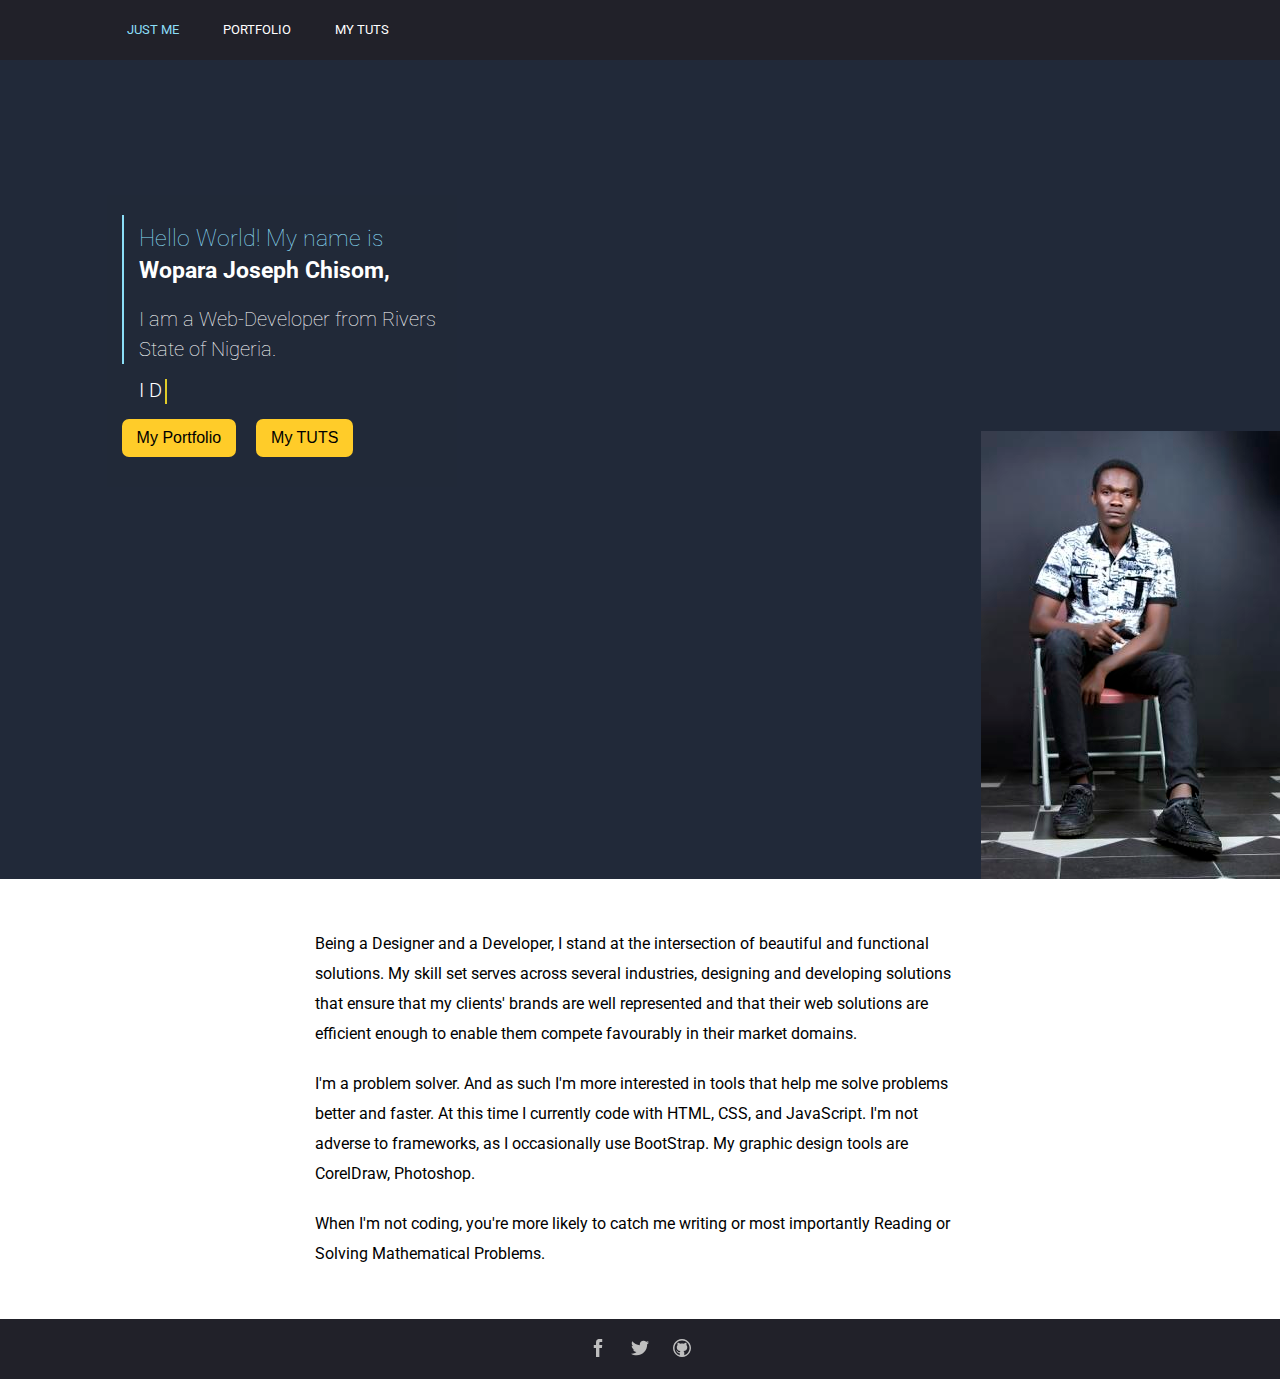
<file: learnmore/index.html>
<!DOCTYPE html>
<html lang="en">
    
<!-- Mirrored from brownsamson.com/ by HTTrack Website Copier/3.x [XR&CO'2014], Wed, 09 Jan 2019 14:50:08 GMT -->
<!-- Added by HTTrack --><meta http-equiv="content-type" content="text/html;charset=UTF-8" /><!-- /Added by HTTrack -->
<head>
        <meta charset="UTF-8">
        <meta name="viewport" content="width=device-width, initial-scale=1.0">
        <meta http-equiv="X-UA-Compatible" content="ie=edge">
        <title>Meet Wopara Joseph Chisom</title>
        <link rel="icon" href="favicon.ico">
        <link rel="stylesheet" href="css/style.css">
        <link rel="stylesheet" href="css/normalize.css">
        <link href="https://fonts.googleapis.com/css?family=Rubik|Quicksand" rel="stylesheet">
    </head>
    <body>
        <header>
            <div class="container header darkest">
                <nav class="fullwidth">
                    <div id="toggle-container" class="desktop">
                        <img src="svg/cansel.svg" alt="cancel" class="mobile" id="cancel">
                        <ul>
                            <li><a href="index.html" class="active">JUST ME</a></li>
                            <li><a href="#">PORTFOLIO</a></li>
                            <li><a href="#">MY TUTS</a></li>
                        </ul>
                    </div>
                    <img src="svg/toggle.svg" alt="Brown Samson logo" class="float-right mobile" id="toggler">
                </nav>
            </div>
        </header>
        <div class="banner darker fullwidth container">
            <div class="banner-item-container">
                <div class="banner-item">
                    <h3 class="light hello">Hello World! My name is </h3>
                    <h3>Wopara Joseph Chisom,</h3>
                    <p id = "intro">I am a Web-Developer from Rivers State of Nigeria.</p>
<!--                    <h4>I </h4>-->
                    
                    <div id="dropping-texts">
                    </div>  
                </div>
                <a href="#"><button class="button">My Portfolio</button></a>
                <a href="#"><button class="button">My TUTS</button></a>
            </div>
           
        </div>
        <div class="container body">
            <div id="aboutme">
                <p>Being a Designer and a Developer, I stand at the intersection of beautiful and functional solutions. My skill set serves across several industries, designing and developing solutions that ensure that my clients' brands are well represented and that their web solutions are efficient enough to enable them compete favourably in their market domains.</p>

                <p>I'm a problem solver. And as such I'm more interested in tools that help me solve problems better and faster. At this time I currently code with  HTML, CSS, and JavaScript. I'm not adverse to frameworks, as I occasionally use BootStrap. My graphic design tools are CorelDraw, Photoshop. </p>


                <p>When I'm not coding, you're more likely to catch me writing or most importantly Reading or Solving Mathematical Problems.</p>
            </div>
            
        </div>

        <footer class="container darkest footer">
            <div class="socials-container">
                <a href="https://www.facebook.com/" target="_blank" class="socials">
                    <img src="svg/facebook-logo.svg" alt="Facebook logo">
                </a>
                
                <a href="https://www.twitter.com/" target="_blank" class="socials">
                    <img src="svg/twitter-logo.svg" alt="Twitter logo">
                </a>
                
                <a href="https://www.github.com/josephsalvi" target="_blank" class="socials">
                    <img src="svg/github-logo.svg" alt="Github logo">
                </a>
            </div>
        </footer>

    </body>
    <script src="JavaScript/script.js"></script>
</html>
</file>
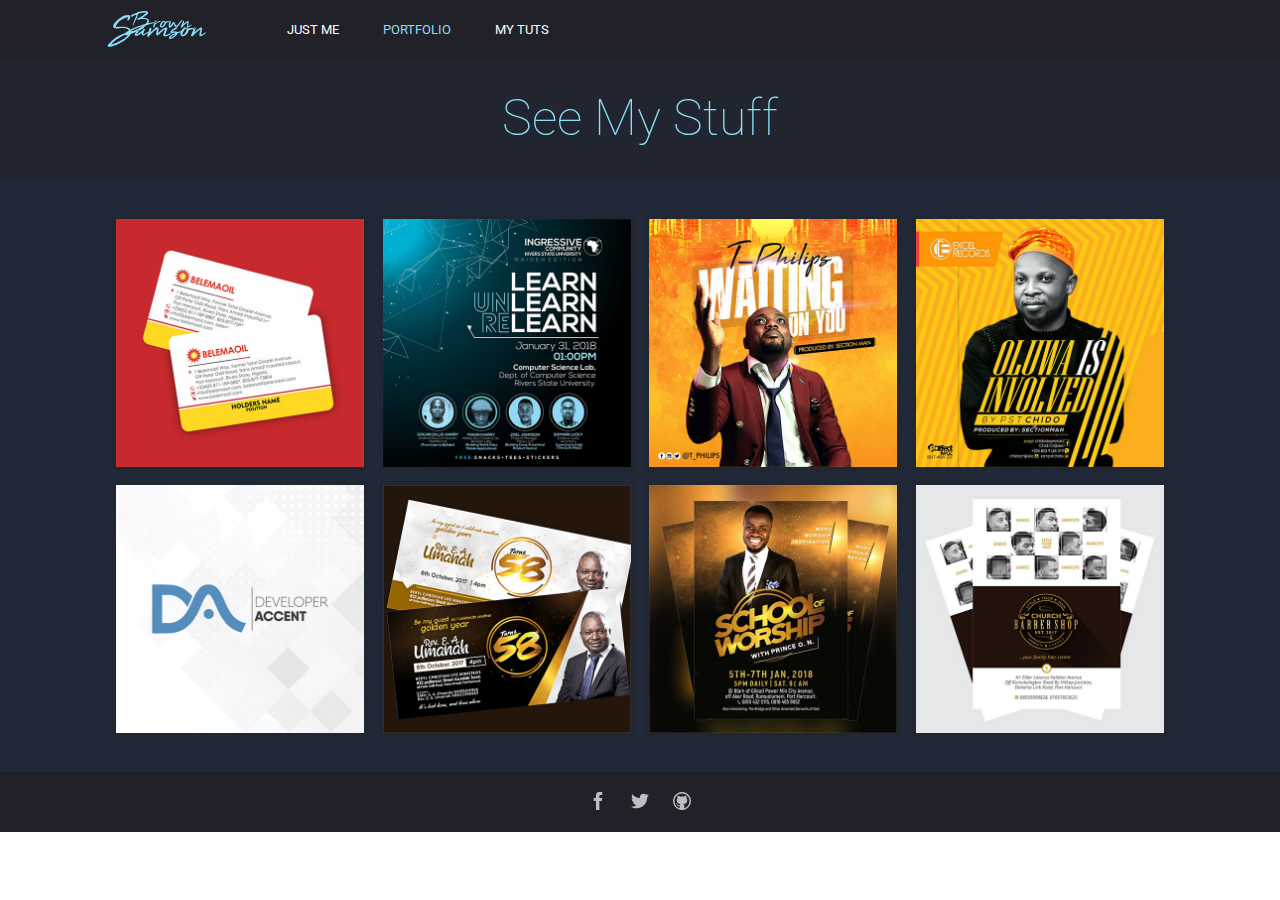
<file: learnmore/portfolio.html>
<!DOCTYPE html>
<html lang="en">
    
<!-- Mirrored from brownsamson.com/portfolio by HTTrack Website Copier/3.x [XR&CO'2014], Wed, 09 Jan 2019 14:50:15 GMT -->
<!-- Added by HTTrack --><meta http-equiv="content-type" content="text/html;charset=UTF-8" /><!-- /Added by HTTrack -->
<head>
        <meta charset="UTF-8">
        <meta name="viewport" content="width=device-width, initial-scale=1.0">
        <meta http-equiv="X-UA-Compatible" content="ie=edge">
        <title>Portfolio | Brown Samson Dappa</title>
        <link rel="icon" href="favicon.ico">
        <link rel="stylesheet" href="css/style.css">
        <link rel="stylesheet" href="css/normalize.css">
        <link href="https://fonts.googleapis.com/css?family=Rubik|Quicksand" rel="stylesheet">
    </head>
    <body>
        <header>
            <div class="container header darkest">
                <nav class="fullwidth">
                    <div class="logo-container">
                        <a href="index.html">
                            <img src="svg/logo.svg" alt="Brown Samson logo">
                        </a>
                    </div>
                    <div id="toggle-container" class="desktop">
                        <img src="svg/cansel.svg" alt="cancel" class="mobile" id="cancel">
                        <ul>
                            <li><a href="index.html" >JUST ME</a></li>
                            <li><a href="portfolio.html" class="active">PORTFOLIO</a></li>
                            <li><a href="tuts.html">MY TUTS</a></li>
                        </ul>
                    </div>
                    <img src="svg/toggle.svg" alt="Brown Samson logo" class="float-right mobile" id="toggler">
                </nav>
            </div>
        </header>
        <div class="title darkest fullwidth container">
            <h2> See My Stuff </h2>
        </div>
        <div class="container body darker">
            <div class="card-container">
                <div class="card-image-container">
                    <img src="Images/portfolio/brownsamson.com%20(4).jpg" alt="Portfolio Image" class="portfolio-image">
                </div>
                <div class="clone"></div>
                <div class="full-detail hide">
                    <h3>Belema Oil Business Card</h3>
                </div>
                
            </div>
            
            <div class="card-container">
                <div class="card-image-container">
                    <img src="Images/portfolio/brownsamson.com%20(7).jpg" alt="Portfolio Image" class="portfolio-image">
                </div>
                <div class="clone"></div>
                <div class="full-detail hide">
                    <h3>Learn, Unlearn, Relearn</h3>
                </div>
            </div>
            
            <div class="card-container">
                <div class="card-image-container">
                    <img src="Images/portfolio/brownsamson.com%20(1).jpg" alt="Portfolio Image" class="portfolio-image">
                </div>
                <div class="clone"></div>
                <div class="full-detail hide">
                    <h3>Album Art</h3>
                </div>
            </div>
            
            <div class="card-container">
                <div class="card-image-container">
                    <img src="Images/portfolio/brownsamson.com%20(8).jpg" alt="Portfolio Image" class="portfolio-image">
                </div>
                <div class="clone"></div>
                <div class="full-detail hide">
                    <h3>Album Art</h3>
                </div>
            </div>
            
            <div class="card-container">
                <div class="card-image-container">
                    <img src="Images/portfolio/brownsamson.com%20(5).jpg" alt="Portfolio Image" class="portfolio-image">
                </div>
                <div class="clone"></div>
                <div class="full-detail hide">
                    <h3>Developer Accent Logo</h3>
                </div>
            </div>
            
            <div class="card-container">
                <div class="card-image-container">
                    <img src="Images/portfolio/brownsamson.com%20(2).jpg" alt="Portfolio Image" class="portfolio-image">
                </div>
                <div class="clone"></div>
                <div class="full-detail hide">
                    <h3>58Years Invitation Card</h3>
                </div>
            </div>
            
            <div class="card-container">
                <div class="card-image-container">
                    <img src="Images/portfolio/brownsamson.com%20(6).jpg" alt="Portfolio Image" class="portfolio-image">
                </div>
                <div class="clone"></div>
                <div class="full-detail hide">
                    <h3>School of Worship</h3>
                </div>
            </div>
            
            <div class="card-container">
                <div class="card-image-container">
                    <img src="Images/portfolio/brownsamson.com%20(3).jpg" alt="Portfolio Image" class="portfolio-image">
                </div>
                <div class="clone"></div>
                <div class="full-detail hide">
                    <h3>Barber Shop Flier</h3>
                </div>
            </div>

            <img src="svg/cansel.svg" alt="cancel" id="closeimage">
            
        </div>
        <footer class="container darkest footer">
            <div class="socials-container">
                <a href="https://www.facebook.com/" target="_blank" class="socials">
                    <img src="svg/facebook-logo.svg" alt="Facebook logo">
                </a>
                
                <a href="https://www.twitter.com/" target="_blank" class="socials">
                    <img src="svg/twitter-logo.svg" alt="Twitter logo">
                </a>
                
                <a href="https://www.github.com/codmax" target="_blank" class="socials">
                    <img src="svg/github-logo.svg" alt="Github logo">
                </a>
            </div>
        </footer>

    </body>
    <script src="JavaScript/script.js"></script>
</html>
</file>
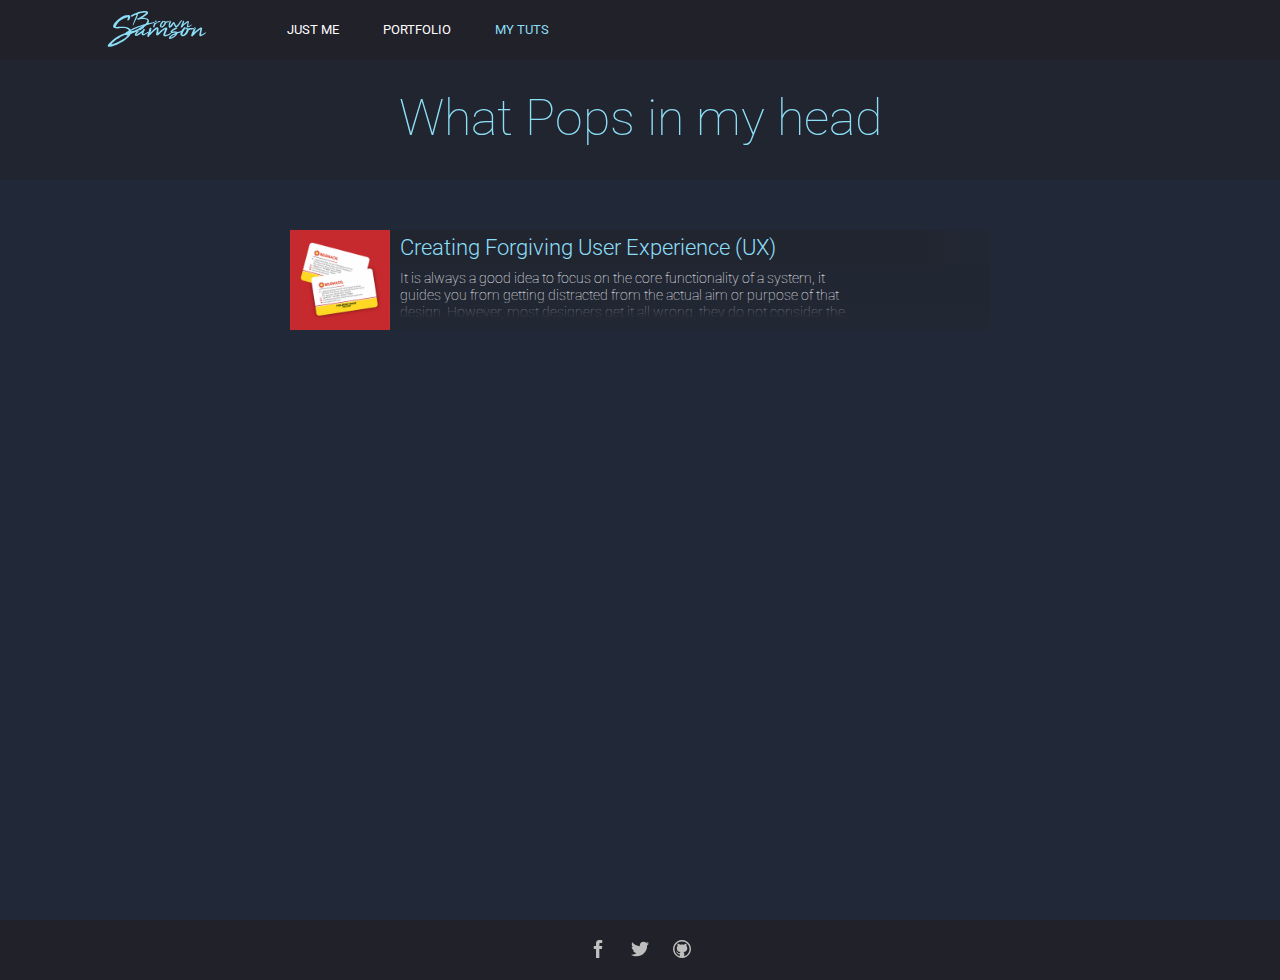
<file: learnmore/tuts.html>
<!DOCTYPE html>
<html lang="en">
    
<!-- Mirrored from brownsamson.com/tuts by HTTrack Website Copier/3.x [XR&CO'2014], Wed, 09 Jan 2019 14:50:22 GMT -->
<!-- Added by HTTrack --><meta http-equiv="content-type" content="text/html;charset=UTF-8" /><!-- /Added by HTTrack -->
<head>
        <meta charset="UTF-8">
        <meta name="viewport" content="width=device-width, initial-scale=1.0">
        <meta http-equiv="X-UA-Compatible" content="ie=edge">
        <title>My TUTS | Brown Samson Dappa</title>
        <link rel="icon" href="favicon.ico">
        <link rel="stylesheet" href="css/style.css">
        <link rel="stylesheet" href="css/normalize.css">
        <link href="https://fonts.googleapis.com/css?family=Rubik|Quicksand" rel="stylesheet">
    </head>
    <body>
        <header>
            <div class="container header darkest">
                <nav class="fullwidth">
                    <div class="logo-container">
                        <a href="index.html">
                            <img src="svg/logo.svg" alt="Brown Samson logo">
                        </a>
                    </div>
                    <div id="toggle-container" class="desktop">
                        <img src="svg/cansel.svg" alt="cancel" class="mobile" id="cancel">
                        <ul>
                            <li><a href="index.html" >JUST ME</a></li>
                            <li><a href="portfolio.html">PORTFOLIO</a></li>
                            <li><a href="tuts.html" class="active">MY TUTS</a></li>
                        </ul>
                    </div>
                    <img src="svg/toggle.svg" alt="Brown Samson logo" class="float-right mobile" id="toggler">
                </nav>
            </div>
        </header>
        <div class="title darkest fullwidth container">
            <h2> What Pops in my head </h2>
        </div>
        <div class="container body darker">
            <div class="write-container">
                <div class="write-left">
                    <img src="Images/portfolio/brownsamson.com%20(4).jpg" alt="Portfolio Image" class="portfolio-image">
                </div>
                <div class="write-right">
                    <div class="topic">
                        <a href = "#">
                            <h2>Creating Forgiving User Experience (UX)</h2>
                        </a>
                    </div>
                    
                    <div class="content">
                        <a href = "#">
                            <p>
                                It is always a good idea to focus on the core functionality of a system, it guides you from getting distracted from the actual aim or purpose of that design. However, most designers get it all wrong, they do not consider the fact users are bound to make mistakes (I mean, we all are). This punishes the user by forcing them to repeat a whole process all over which is very frustrating if you ask me.
                            </p>
                            <div class="fade"></div>
                        </a>
                    </div>
                </div> 
                <div class= "fade-right"></div>
            </div>
            
            <div class="fill"></div>
            
        </div>
        <footer class="container darkest footer">
            <div class="socials-container">
                <a href="https://www.facebook.com/" target="_blank" class="socials">
                    <img src="svg/facebook-logo.svg" alt="Facebook logo">
                </a>
                
                <a href="https://www.twitter.com/" target="_blank" class="socials">
                    <img src="svg/twitter-logo.svg" alt="Twitter logo">
                </a>
                
                <a href="https://www.github.com/codmax" target="_blank" class="socials">
                    <img src="svg/github-logo.svg" alt="Github logo">
                </a>
            </div>
        </footer>

    </body>
    <script src="JavaScript/script.js"></script>

<!-- Mirrored from brownsamson.com/tuts by HTTrack Website Copier/3.x [XR&CO'2014], Wed, 09 Jan 2019 14:50:22 GMT -->
</html>
</file>
<file: learnmore/css/style.css>
@import url('https://fonts.googleapis.com/css?family=Roboto:100,300,400');
*,
*:before,
*:after {
	margin: 0;
	padding: 0;
	-webkit-box-sizing: border-box;
	box-sizing: border-box;
}

img{
    user-drag: none; 
user-select: none;
-moz-user-select: none;
-webkit-user-drag: none;
-webkit-user-select: none;
-ms-user-select: none;
}
p{
    margin: 20px 0;
    line-height: 30px;
}
body{
    font-family: 'Roboto', 'Rubik', sans-serif;
    font-size: 12pt;
}

a{
    text-decoration: none;
    color: #ffffff;
}

.dark{ background-color: #33648B; color: #ffffff;}
.darker{ background-color: #212939;  color: #ffffff;}
.darkest{ background-color: #212129;  color: #ffffff;}
.light{ color: #8CDEF7;}
.fullwidth{width: 100%; display:block;}
.float-right{float: right;}
.float-left{float: left;}

.container{
    width: 100%;
    padding: 0 8.33%;
    display: table;
}

.body{
    padding-top: 30px;
    padding-bottom: 30px;
}

.stop-scrolling{
    height: 100%;
    overflow: hidden;
}

.header{
    height: 60px;
    padding-top: 5px;
    
}

footer{
    height: 60px;
    text-align: center;
    
}

.socials-container{
    max-width: 200px;
    text-align: center;
    margin-top: 20px;
    display: inline-block;
}

.socials{
    margin: 0 10px;
}



nav{
    height: 100%; 
}

nav>div{
    height: 100%;
    float: left;
    margin-right: 60px;
}

nav>#toggle-container>ul{
    list-style: none;
    display: inline-block;
    height: 100%;
}

nav>#toggle-container>ul>li{
    display: inline-block;
    height: 100%;    
}

nav>#toggle-container>ul>li>a{
    text-decoration: none;
    padding: 17px 20px;
    color: #ffffff;
    font-size: .83em; 
    float: left;
}

nav>#toggle-container>ul>li>a:hover{
        color: #8CDEF7;
        transition: .5s;
}
.active{
        color: #8CDEF7 !important;
}
 
.banner{
    height: 91vh;
}

 #toggle-container{
     display: block;
}

#toggler{
    margin: 15px 0;
}

.mobile, #toggler{
    display: none;
}

.desktop{
    display: block;
}

/*============== BANNER ANIMATION ======================*/
.banner-item-container{
    max-width: 350px;
    padding-left: 15px;
    padding-right: 15px;
    padding-top: 20px;
    
    background: rgba(33,41,57, 0.6);
}

.banner-item{
    border-left: 2px solid #8CDEF7;
    padding-left: 15px;
    padding-top: 10px;
    
}
.banner-item>h4{
    display: inline;
}


.banner-item>h3{
    margin-bottom: 5px;
/*    font-weight: 100 !important;*/
}

.hello{
    margin-bottom: 5px;
    font-weight: 100 !important;
}

.banner-item>p{
    margin-bottom: 25px;
    font-weight: 100 !important;
}

.banner {
  margin:0px;
  text-align:left;
  padding-top:15vh;
  color:#fff;
  font-family:'Roboto';
  font-size:20px;
  font-weight: bold;
  overflow:hidden;
/*  animation:bg 10s linear infinite;*/
  background: url(../Images/dp.jpg) no-repeat bottom right;
    
    background-color: #212939;
}

#dropping-texts {
  display: inline-block;
  max-width: 350px;
  text-align: left;
  height: 36px;
  margin-top: -10px;
  position:absolute;
  font-weight:300; 
  padding: 0 3px 0 0 ;
/*  border-right: 2px solid rgba(225, 204, 41, 1);*/
  height: 25px;
    
}

#aboutme{
    max-width: 650px;
    margin: auto;
}

button{
    border: none;
    margin: 5px;
    padding: 5px 10px;
    text-align: center;
}

.button{
    background-color: #FFCC29;
    border: none;
    color: #000000 !important;
    padding: 10px 15px;
    margin: 30px 15px 30px 0;
    text-align: center;
    text-decoration: none;
    display: inline-block;
    font-size: 16px;
    border-radius: 7px;
}

.button:hover{
    color: #ffffff !important;
    background-color: #33648B;
    cursor: pointer;
    transition: .5s;
/*    color: #000000;*/
}


/*=================== PORTFOLIO STARTS HERE ====================*/
.title{
    min-height: 120px;
    padding: 30px;
    text-align: center;
    color: #8CDEF7;
    background: #212530;
    
}

.title>h2{
    font-weight: 100;
    font-family:'Roboto';
    font-size: 50px;
}

.card-container {
    width: 24%;
    margin: .5%;
    display: table;
    float: left;
    overflow: hidden;
    position: relative; 
    border: 4px solid rgba(33,33,41, .3);
}


.card-container:hover{
    cursor: pointer;
}

.selected{
    position: fixed;
    width: 100%;
    height: 100vh;
    z-index: 90;
    margin: 0;
    left : 0;
    right: 0;
    top: 0;
    bottom: 0;
    padding: 12vh 0 0 0px;
    background: rgba(33,33,41, .5);  
}

#closeimage{
    cursor: pointer;
    position: fixed;
    z-index: 100;
    width: 25px;
    right: 20px;
    top: 20px;
    bottom: 0;
    display: none;
}

.card-image-container{
    overflow: hidden;
    padding: 0;
    z-index: 1;
    max-width: 500px;
    margin: auto;
}

.portfolio-image{
    width: 100%;
    height: 100%;
    margin-bottom: -5px;
}


.full-detail{
    width: 100%;
    height: 100%;
    background: rgba(30, 171, 214, .9);
    position: absolute;
    z-index: 3;
    padding: 40% 15px;
    top: 0;
    opacity: 0;
    text-align: center;    
}

.clone{
    width: 100%;
    height: 100%;
    background: rgba(30, 171, 214, 0);
    position: absolute;
    top: 0;
    z-index: 4;
    cursor: pointer;  
}

.hide{
    display:block;
}

.show{
    display:block;
}

.full-detail>h3{
    margin: -20px 0 10px 0;
    font-weight: 100;
    font-size: 100%;
}

.view{
    margin: 5px 0;
    background-color: #ffffff;
    border-radius: 5px;
    font-weight: bolder;
}

.view:hover{
    background-color: #ffffff;
    cursor: pointer;
}

/*=================== PORTFOLIO ==END== HERE ====================*/
.fill{
    width: 20px;
    height: 60vh;
}
.write-container{
    width: 100%;
    max-width: 700px;
    height: 100px;
    margin: 20px auto;
    position: relative;
    overflow: hidden;
    
}

.write-left{
    width: 100px;
    height: 100px;
    position: absolute;
    top: 0;
    left: 0;
    float: left;
    display: block;

}

.write-right{
    position: absolute;
    top: 0;
    left: 100px;
    width: 100%;
    max-width: 600px;
    height: 100px;
    float: left;
   
}

.write-left>img{ 
   
}



.topic{
    padding: 0px 10px 10px 10px;
    width: 100%;
    height: 35px;
    font-size: 90%;
    color: #8CDEF7;
    background: #212530;
    overflow: hidden;
    position: relative;
}

.topic>a>h2{
    font-weight: 300;
    overflow: hidden;
    line-height: 35px;
}

.topic>a{
    color: #8CDEF7;
    overflow: hidden;
}

.content{
    padding: 5px 10px 10px 10px;
    height: 100px;
    overflow: hidden;
    background: rgba(33,33,41, .3);
    position: relative;
}

.fade{
    position: absolute; 
    bottom: 0px; 
    right: 0;
    width: 100%; 
    text-align: center; 
    margin: 0; 
    padding: 35px 0; 
    background-image: linear-gradient(to bottom, rgba(33,39,51, 0), rgba(33,39,51, 1), rgba(33,39,51, 1), rgba(33,39,51, 1));
}

.fade-right{
   position: absolute; 
    top: 0; 
    right: 0;
    width: 10%; 
    text-align: center; 
    margin: 0; 
    padding:  17.5px 0; 
    background-image: linear-gradient(to right, rgba(33,39,51, 0), rgba(33,39,51, 1), rgba(33,39,51, 1));
}

.content>a>p{
    margin: 0;
    font-weight: 100;
    width: 80%;
    max-width: 600px;
    font-size: 90%;
    line-height: 17px;
}


@media only screen and (max-width: 1000px){
    .card-container {
        width: 32%;
        margin: .5%;
    }
    
    .write-container{
      
    }
    
    .write-right{
        
    }
    
    
}


@media only screen and (max-width: 800px) {
    .write-container{
       
    }
    .write-right{
        
    }
    
    .write-left{
       
    }
}

@media only screen and (max-width: 718px) {
    .write-right{
        
    }
    
    .write-left{
       
    }
}

@media only screen and (max-width: 670px) {
    #toggle-container{
        width: 100%;
        height: 100%;
        position: absolute;
        top: 0;
        left: 0;
        background-color: rgba(140,222,247, .9);
        text-align: center;
        padding: 20px 0;  
        z-index: 100;
    }
    
    .mobile{
        display: inline-block !important;
    }
    
    .desktop{
        display: none !important;
    }
    
    #toggler{
        display: inline-block;
    }
    
    
    
    nav>#toggle-container>ul{
        display:block;
        width: auto;
        height: auto;
        margin-top: 100px;  
    }
    
    nav>#toggle-container>ul>li{
        display:block;
        height: auto;
        margin: 60px 0;
    }

    nav>#toggle-container>ul>li>a{
        text-decoration: none;
        padding: 17px 20px;
        color: #ffffff;
        font-size: .83em;
        float: none; 
    } 
    
    nav>#toggle-container>ul>li>a:hover, .active{
        background-color: #212129;
        color: #8CDEF7;
        transition: .5s;
    }
    
    
     .card-container {
        width: 49%;
        margin: .5%;
    }
    
    .button{
        margin: 30px 7px 30px 0;
        font-size: 13px;
        font-weight: bold;
        border-radius: 7px;
    }
    
    .selected{
        padding: 24vh 0 0 0px;
    }
    
    .selected>.card-image-container{
        padding: 0 5%;
    }
    
     .write-right{
       
    }
    
     @media only screen and (max-width: 570px) {
        .write-right{
         
        }
         
    }
    
    @media only screen and (max-width: 520px) {
        .write-container{
           
        }

        .write-left{
            
        }
        
        .write-right{
            
        }
    }
    @media only screen and (max-width: 472px) {
        .content>a>p{
            font-weight: 100;
            width: 65%;
        }
        
        .banner {
            background: url(../Images/samsonnewauto.png) no-repeat center center;
            background-color: #212939;
        }
           
    }
    
    @media only screen and (orientation: landscape) {
         nav>#toggle-container>ul>li{
            display:inline-block;
            margin: -20px 0;
        }
    }

}
</file>
